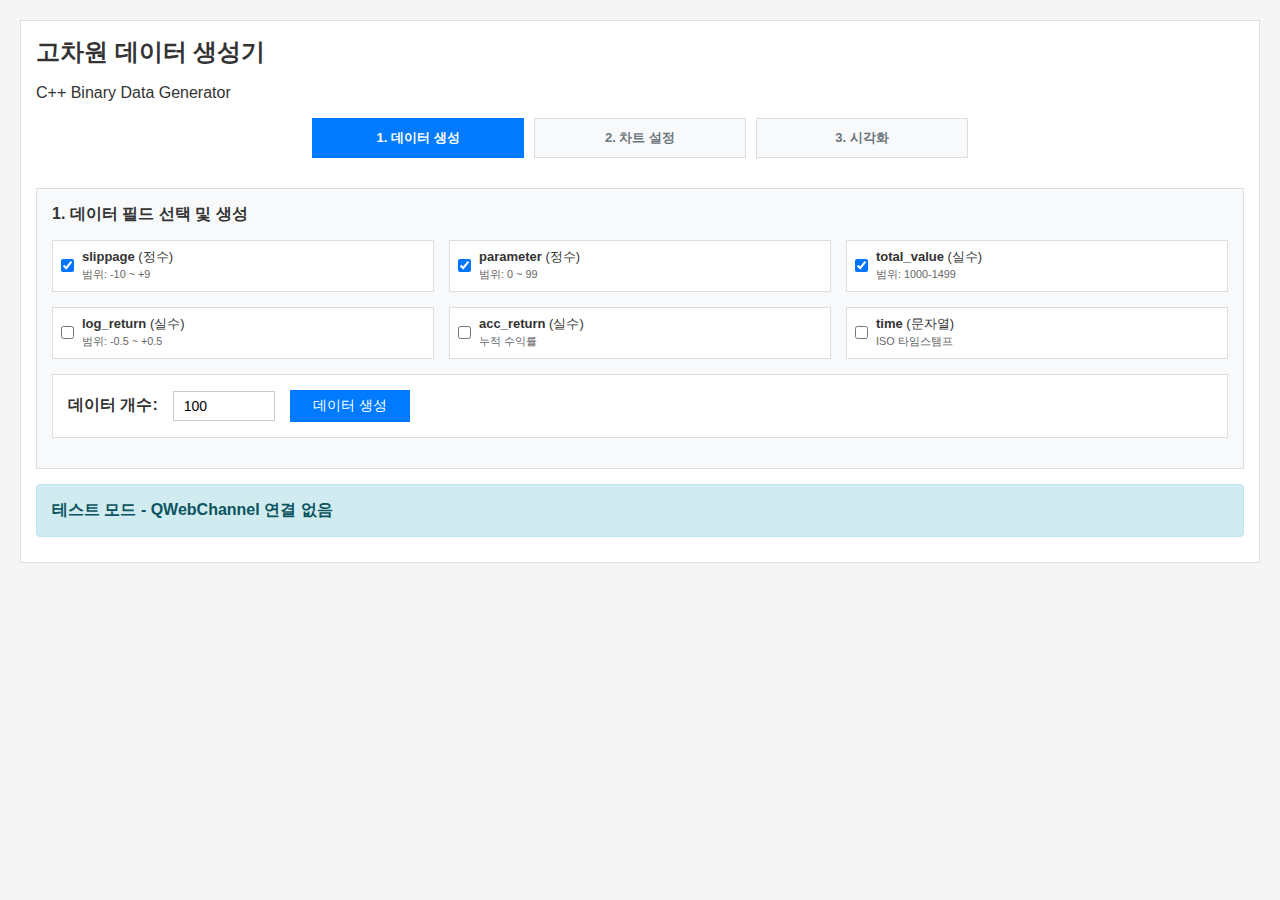
<file: index.html>
<!DOCTYPE html>
<html>
<head>
    <meta charset="utf-8">
    <title>데이터 생성기</title>
    <link rel="stylesheet" href="style.css">
    <script src="qrc:///qtwebchannel/qwebchannel.js"></script>
</head>
<body>
    <div class="container">
        <div class="header">
            <h2>고차원 데이터 생성기</h2>
            <p>C++ Binary Data Generator</p>
        </div>

        <!-- 진행 단계 표시 -->
        <div class="step-indicator">
            <div class="step active" id="step1">1. 데이터 생성</div>
            <div class="step" id="step2">2. 차트 설정</div>
            <div class="step" id="step3">3. 시각화</div>
        </div>

        <!-- 데이터 생성 섹션 -->
        <div class="section">
            <h4>1. 데이터 필드 선택 및 생성</h4>
            <div class="field-selection">
                <div class="field-checkbox">
                    <input type="checkbox" value="slippage" checked>
                    <label><strong>slippage</strong> (정수) <br><small>범위: -10 ~ +9</small></label>
                </div>
                <div class="field-checkbox">
                    <input type="checkbox" value="parameter" checked>
                    <label><strong>parameter</strong> (정수) <br><small>범위: 0 ~ 99</small></label>
                </div>
                <div class="field-checkbox">
                    <input type="checkbox" value="total_value" checked>
                    <label><strong>total_value</strong> (실수) <br><small>범위: 1000-1499</small></label>
                </div>
                <div class="field-checkbox">
                    <input type="checkbox" value="log_return">
                    <label><strong>log_return</strong> (실수) <br><small>범위: -0.5 ~ +0.5</small></label>
                </div>
                <div class="field-checkbox">
                    <input type="checkbox" value="acc_return">
                    <label><strong>acc_return</strong> (실수) <br><small>누적 수익률</small></label>
                </div>
                <div class="field-checkbox">
                    <input type="checkbox" value="time">
                    <label><strong>time</strong> (문자열) <br><small>ISO 타임스탬프</small></label>
                </div>
            </div>
            <div class="controls">
                <label><strong>데이터 개수:</strong></label>
                <input type="number" id="dataCount" value="100" min="1" max="10000">
                <!-- 🔥 onclick 제거, id 추가 -->
                <button id="generateDataBtn">데이터 생성</button>
            </div>
        </div>

        <div id="status" class="status info">
            필드를 선택하고 데이터를 생성해주세요
        </div>

        <!-- 데이터 미리보기 -->
        <div class="section" id="dataPreviewSection" style="display: none;">
            <h4>4. 데이터 미리보기 (최대 10개)</h4>
            <div class="data-preview">
                <table id="dataTable">
                    <thead id="tableHeader"></thead>
                    <tbody id="tableBody"></tbody>
                </table>
            </div>
            <div class="controls">
                <!-- 🔥 onclick 제거, id 추가 -->
                <button id="goToChartBtn" disabled>차트 생성하러 가기</button>
            </div>
        </div>
    </div>

    <script type="module" src="main.js"></script>

</body>
</html>
</file>
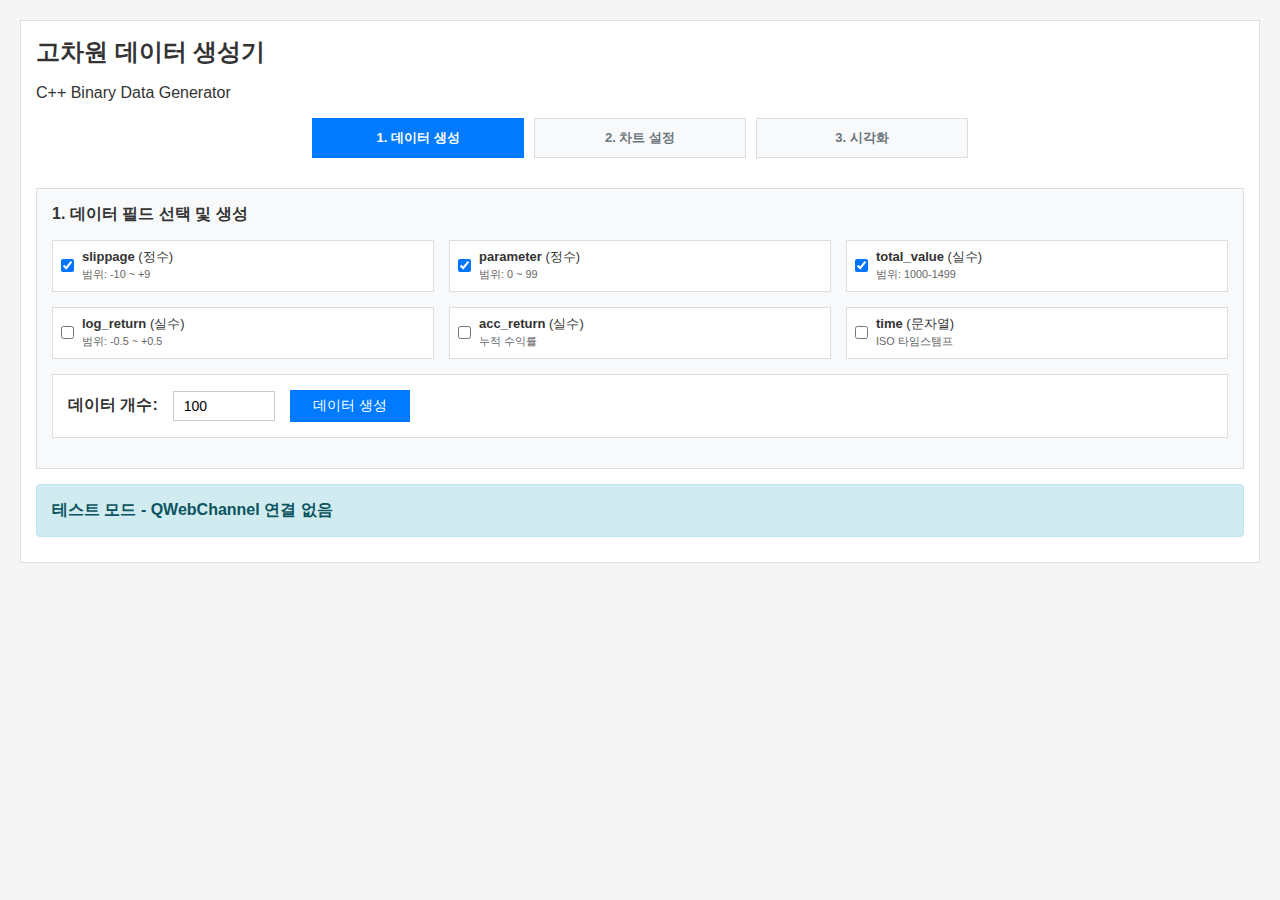
<file: pages/index/index.html>
<!DOCTYPE html>
<html>
<head>
    <meta charset="utf-8">
    <title>데이터 생성기</title>
    <link rel="stylesheet" href="index.css">
    <script src="qrc:///qtwebchannel/qwebchannel.js"></script>
</head>
<body>
    <div class="container">
        <div class="header">
            <h2>고차원 데이터 생성기</h2>
            <p>C++ Binary Data Generator</p>
        </div>

        <!-- 진행 단계 표시 -->
        <div class="step-indicator">
            <div class="step active" id="step1">1. 데이터 생성</div>
            <div class="step" id="step2">2. 차트 설정</div>
            <div class="step" id="step3">3. 시각화</div>
        </div>

        <!-- 데이터 생성 섹션 -->
        <div class="section">
            <h4>1. 데이터 필드 선택 및 생성</h4>
            <div class="field-selection">
                <div class="field-checkbox">
                    <input type="checkbox" value="slippage" checked>
                    <label><strong>slippage</strong> (정수) <br><small>범위: -10 ~ +9</small></label>
                </div>
                <div class="field-checkbox">
                    <input type="checkbox" value="parameter" checked>
                    <label><strong>parameter</strong> (정수) <br><small>범위: 0 ~ 99</small></label>
                </div>
                <div class="field-checkbox">
                    <input type="checkbox" value="total_value" checked>
                    <label><strong>total_value</strong> (실수) <br><small>범위: 1000-1499</small></label>
                </div>
                <div class="field-checkbox">
                    <input type="checkbox" value="log_return">
                    <label><strong>log_return</strong> (실수) <br><small>범위: -0.5 ~ +0.5</small></label>
                </div>
                <div class="field-checkbox">
                    <input type="checkbox" value="acc_return">
                    <label><strong>acc_return</strong> (실수) <br><small>누적 수익률</small></label>
                </div>
                <div class="field-checkbox">
                    <input type="checkbox" value="time">
                    <label><strong>time</strong> (문자열) <br><small>ISO 타임스탬프</small></label>
                </div>
            </div>
            <div class="controls">
                <label><strong>데이터 개수:</strong></label>
                <input type="number" id="dataCount" value="100" min="1" max="10000">
                <!-- 🔥 onclick 제거, id 추가 -->
                <button id="generateDataBtn">데이터 생성</button>
            </div>
        </div>

        <div id="status" class="status info">
            필드를 선택하고 데이터를 생성해주세요
        </div>

        <!-- 데이터 미리보기 -->
        <div class="section" id="dataPreviewSection" style="display: none;">
            <h4>4. 데이터 미리보기 (최대 10개)</h4>
            <div class="data-preview">
                <table id="dataTable">
                    <thead id="tableHeader"></thead>
                    <tbody id="tableBody"></tbody>
                </table>
            </div>
            <div class="controls">
                <!-- ✅ 수정: 버튼 텍스트 변경 (chart_config로 이동) -->
                <button id="goToChartBtn" disabled>차트 설정하러 가기</button>
            </div>
        </div>
    </div>

    <script type="module" src="main.js"></script>

</body>
</html>
</file>
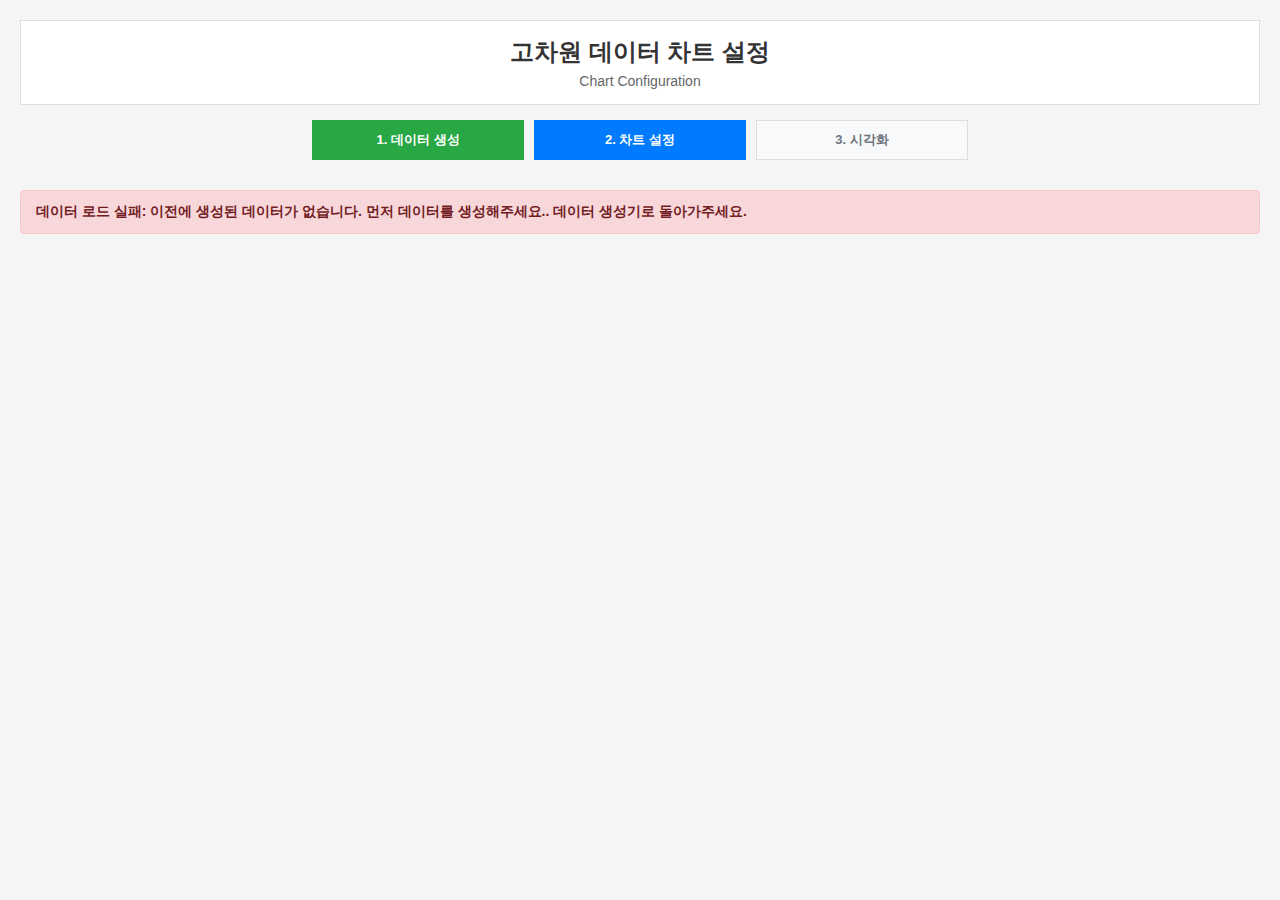
<file: config.html>
<!DOCTYPE html>
<html>
<head>
    <meta charset="utf-8">
    <title>차트 설정</title>
    <link rel="stylesheet" href="configuration.css">
</head>
<body>
    <div class="container">
        <div class="header">
            <h2>고차원 데이터 차트 설정</h2>
            <p>Chart Configuration</p>
        </div>

        <!-- 진행 단계 표시 -->
        <div class="step-indicator">
            <div class="step completed" id="step1">1. 데이터 생성</div>
            <div class="step active" id="step2">2. 차트 설정</div>
            <div class="step" id="step3">3. 시각화</div>
        </div>

        <!-- 데이터 정보 표시 -->
        <div id="data-info" class="data-info">
            <strong>데이터 로딩 중...</strong>
        </div>

        <!-- 차트 설정 섹션 -->
        <div class="section" id="chartConfigSection">
            <h4>차트 설정</h4>
            <div class="chart-config">
                <div class="config-column">
                    <h5>차원 및 필드 선택</h5>
                    <!-- 2D/3D 모드 선택과 필드 선택기들이 동적으로 생성됨 -->
                    <div class="axis-mapping" id="axisMapping">
                    </div>
                </div>
                <div class="config-column">
                    <h5>차트 타입 및 옵션</h5>
                    <div class="axis-selector">
                        <label>차트 타입:</label>
                        <select id="chartTypeSelect">
                            <option value="">차트 타입 선택</option>
                        </select>
                    </div>
                    <div class="advanced-options">
                        <h6>고급 옵션</h6>
                        <div class="axis-selector">
                            <label>크기 스케일링:</label>
                            <select id="sizeScaling">
                                <option value="default">기본 선형</option>
                                <option value="sigmoid">시그모이드</option>
                            </select>
                        </div>
                        <div class="axis-selector" id="sigmoidKContainer" style="display: none;">
                            <label>시그모이드 K값:</label>
                            <input type="number" id="sigmoidK" value="1.0" min="0.1" max="10.0" step="0.1">
                        </div>
                    </div>
                    <div class="controls">
                        <button onclick="proceedToVisualization()" id="proceedBtn" disabled>시각화 진행</button>
                        <button onclick="goBackToGenerator()" class="secondary-btn">데이터 생성으로 돌아가기</button>
                    </div>
                </div>
            </div>
        </div>

        <!-- 에러 표시 -->
        <div id="errorDisplay" class="error-display" style="display: none;"></div>
    </div>

    <script type="module" src="config.js"></script>
</body>
</html>
</file>
<file: style.css>
:root {
    --c-white: #fff;
    --c-bg: #f5f5f5;
    --c-light: #f8f9fa;
    --c-border: #ddd;
    --c-primary: #007bff;
    --c-primary-hover: #0056b3;
    --c-secondary: #6c757d;
    --c-secondary-hover: #545b62;
    --c-success: #28a745;
    --c-warning-bg: #fff3cd;
    --c-warning-border: #ffeaa7;
    --c-error-bg: #f8d7da;
    --c-error-border: #f5c6cb;
    --c-text-dark: #333;
    --c-text-light: #666;
    --spacing: 15px;
    --font-base: 14px;
}

body {
    margin: 0;
    padding: 20px;
    font-family: Arial, sans-serif;
    background: var(--c-bg);
    color: var(--c-text-dark);
}

h1, h2,
.header h2, .section h4, .section h5, .section h6 {
    color: var(--c-text-dark);
    margin: 0 0 var(--spacing) 0;
}

/* 공통 컨테이너 스타일 */
.container,
.section,
.controls,
.config-column,
.chart-container,
.graph-card,
.options-container,
.data-preview,
.metadata-display {
    background: var(--c-white);
    border: 1px solid var(--c-border);
    padding: var(--spacing);
    margin-bottom: var(--spacing);
}

.section {
    background: var(--c-light);
}

/* 필드 선택 */
.field-selection {
    display: grid;
    grid-template-columns: repeat(3, 1fr);
    gap: var(--spacing);
    margin: var(--spacing) 0;
}

.field-checkbox {
    display: flex;
    align-items: center;
    gap: 8px;
    padding: 8px;
    background: var(--c-white);
    border: 1px solid var(--c-border);
}

    .field-checkbox input[type="checkbox"] {
        margin: 0;
    }

    .field-checkbox label {
        font-size: 13px;
        line-height: 1.3;
    }

        .field-checkbox label strong {
            color: var(--c-text-dark);
        }

        .field-checkbox label small {
            color: var(--c-text-light);
        }

/* 컨트롤 */
.controls {
    display: flex;
    gap: var(--spacing);
    align-items: center;
    flex-wrap: wrap;
    background: var(--c-white);
}

    .controls label {
        font-weight: bold;
        color: var(--c-text-dark);
    }

/* 폼 요소 */
select, input, button {
    padding: 6px 10px;
    border: 1px solid #ccc;
    font-size: var(--font-base);
    background: var(--c-white);
}

select {
    min-width: 150px;
}

    select.field-selector {
        min-width: 180px;
    }

input[type="number"] {
    width: 80px;
}

button {
    background: var(--c-primary);
    color: #fff;
    cursor: pointer;
    border: 1px solid var(--c-primary);
    min-width: 120px;
}

    button:hover {
        background: var(--c-primary-hover);
    }

    button:disabled {
        background: var(--c-secondary);
        border-color: var(--c-secondary);
        cursor: not-allowed;
    }

.secondary-btn {
    background: var(--c-secondary);
    border-color: var(--c-secondary);
}

    .secondary-btn:hover {
        background: var(--c-secondary-hover);
    }

/* 차트 설정 */
.chart-config {
    display: grid;
    grid-template-columns: 1fr 1fr;
    gap: var(--spacing);
    margin: var(--spacing) 0;
}

.axis-mapping {
    display: flex;
    flex-direction: column;
    gap: var(--spacing);
}

.axis-selector {
    display: flex;
    align-items: center;
    gap: 10px;
}

    .axis-selector label {
        min-width: 80px;
        font-weight: bold;
        color: var(--c-text-dark);
        font-size: 12px;
        line-height: 1.3;
    }

    .axis-selector small {
        color: var(--c-text-light);
        font-weight: normal;
    }

.advanced-options {
    background: var(--c-warning-bg);
    padding: var(--spacing);
    margin-top: var(--spacing);
    border: 1px solid var(--c-warning-border);
}

/* 단계 표시 */
.step-indicator {
    display: flex;
    justify-content: center;
    margin-bottom: 30px;
}

.step {
    flex: 1;
    max-width: 180px;
    text-align: center;
    padding: 10px 15px;
    background: var(--c-light);
    margin: 0 5px;
    color: var(--c-secondary);
    border: 1px solid var(--c-border);
    font-size: 13px;
    font-weight: bold;
}

    .step.active {
        background: var(--c-primary);
        color: #fff;
        border-color: var(--c-primary);
    }

    .step.completed {
        background: var(--c-success);
        color: #fff;
        border-color: var(--c-success);
    }

/* 상태 메시지 */
.status {
    padding: 10px 15px;
    margin: var(--spacing) 0;
    border: 1px solid;
    font-weight: bold;
}

    .status.info {
        background: #d1ecf1;
        color: #0c5460;
        border-color: #bee5eb;
    }

    .status.success {
        background: #d4edda;
        color: #155724;
        border-color: #c3e6cb;
    }

    .status.error {
        background: var(--c-error-bg);
        color: #721c24;
        border-color: var(--c-error-border);
    }

.error-display, .data-info {
    padding: 10px;
    margin: var(--spacing) 0;
    border: 1px solid;
    font-weight: bold;
}

.error-display {
    background: var(--c-error-bg);
    color: #721c24;
    border-color: var(--c-error-border);
}

.data-info {
    background: #e3f2fd;
    color: var(--c-text-dark);
    border-color: #2196f3;
    font-size: 14px;
}

    .data-info.success {
        background: #d4edda;
        border-color: #c3e6cb;
        color: #155724;
    }

    .data-info.error {
        background: var(--c-error-bg);
        border-color: var(--c-error-border);
        color: #721c24;
    }

/* 차트 및 테이블 */
.chart-container h3 {
    color: var(--c-text-dark);
    text-align: center;
    margin-bottom: 20px;
    font-size: 18px;
}

table {
    width: 100%;
    border-collapse: collapse;
    font-size: 12px;
}

th, td {
    padding: 8px;
    text-align: left;
    border-bottom: 1px solid var(--c-border);
}

th {
    background: var(--c-light);
    position: sticky;
    top: 0;
    font-weight: bold;
    color: var(--c-text-dark);
}

tr:nth-child(even) {
    background: #f9f9f9;
}

.metadata-display {
    font-family: 'Courier New', monospace;
    font-size: 11px;
    white-space: pre-wrap;
    max-height: 200px;
    overflow: auto;
}

/* 간략화된 메시지 스타일 */
.error, .warning, .info {
    padding: 15px;
    border-radius: 4px;
    margin: 10px 0;
    font-weight: bold;
}

.error {
    color: #721c24;
    background: var(--c-error-bg);
    border: 1px solid var(--c-error-border);
}

.warning {
    color: #856404;
    background: var(--c-warning-bg);
    border: 1px solid var(--c-warning-border);
}

.info {
    color: #055160;
    background: #d1ecf1;
    border: 1px solid #bee5eb;
}

/* 셀렉터 스타일 */
.selector-container {
    display: flex;
    flex-direction: column;
    gap: 7px;
}

.dimension-select-wrapper {
    display: flex;
    align-items: center;
    gap: 5px;
}

    .dimension-select-wrapper label {
        font-weight: bold;
        min-width: 100px;
    }

#dimension-select {
    padding: 4px 6px;
    border: 1px solid var(--c-border);
    border-radius: 4px;
    font-size: 7px;
    min-width: 100px;
}

.axis-selectors {
    display: flex;
    gap: 5px;
    flex-wrap: wrap;
    align-items: center;
    min-height: 20px;
}

.axis-selector-item {
    display: flex;
    flex-direction: column;
    gap: 3px;
}

    .axis-selector-item label {
        font-size: 6px;
        color: var(--c-text-light);
        font-weight: bold;
    }

.axis-select {
    padding: 3px 5px;
    border: 1px solid var(--c-border);
    border-radius: 4px;
    font-size: 7px;
    min-width: 60px;
}

    .axis-select option:disabled {
        color: #999;
        font-style: italic;
    }

/* 버튼 */
.primary-btn {
    padding: 5px 10px;
    background: var(--c-primary);
    color: #fff;
    border: none;
    border-radius: 4px;
    cursor: pointer;
    font-size: 7px;
    font-weight: bold;
    align-self: flex-start;
    transition: background-color 0.2s;
}

    .primary-btn:hover:not(:disabled) {
        background: var(--c-primary-hover);
    }

    .primary-btn:disabled {
        background: #ccc;
        cursor: not-allowed;
    }

/* 그래프 카드 */
.graphs-container {
    display: flex;
    flex-wrap: wrap;
    gap: 10px;
    margin-top: 10px;
}

.graph-card {
    background: var(--c-white);
    border-radius: 8px;
    box-shadow: 0 2px 4px rgba(0,0,0,0.1);
    padding: 8px;
    width: calc(33.333% - 7px);
    position: relative;
    min-height: 400px;
}

    .graph-card .chart-container .error {
        display: flex;
        align-items: center;
        justify-content: center;
        height: 300px;
        margin: 0;
        font-size: 14px;
    }

    .graph-card h3 {
        margin: 0 0 5px 0;
        padding-right: 30px;
        font-size: 8px;
        color: #555;
    }

.delete-btn {
    position: absolute;
    top: 5px;
    right: 5px;
    width: 12px;
    height: 12px;
    border: none;
    background: #dc3545;
    color: #fff;
    border-radius: 4px;
    cursor: pointer;
    display: flex;
    align-items: center;
    justify-content: center;
    font-size: 8px;
    line-height: 1;
    padding: 0;
    transition: background-color 0.2s;
    z-index: 10;
}

    .delete-btn:hover {
        background: #c82333;
    }

/* 시각화 버튼 */
.viz-buttons {
    display: flex;
    flex-wrap: wrap;
    gap: 5px;
    margin-bottom: 5px;
}

.viz-button {
    padding: 4px 8px;
    border: 1px solid var(--c-border);
    border-radius: 4px;
    background: #fafafa;
    font-size: 7px;
    cursor: pointer;
    transition: all 0.2s;
}

    .viz-button:hover {
        background: var(--c-light);
    }

    .viz-button.active {
        background: var(--c-primary);
        color: #fff;
    }

/* 옵션 섹션 */
.option-section h4 {
    margin: 0 0 8px 0;
    font-size: 12px;
    color: #495057;
}

/* 데이터셋 정보 */
.dataset-info {
    font-size: 10px;
    color: var(--c-text-light);
    background: var(--c-light);
    padding: 8px;
    border-radius: 4px;
    margin-top: 10px;
    border-left: 3px solid var(--c-primary);
}

/* 로딩 */
.loading {
    display: flex;
    align-items: center;
    justify-content: center;
    height: 300px;
    font-size: 14px;
    color: var(--c-text-light);
}

    .loading::before {
        content: "⟳ ";
        animation: spin 1s linear infinite;
        margin-right: 8px;
    }

@keyframes spin {
    from {
        transform: rotate(0deg);
    }

    to {
        transform: rotate(360deg);
    }
}

/* 반응형 */
@media (max-width: 1200px) {
    .graph-card {
        width: calc(50% - 5px);
    }
}

@media (max-width: 768px) {
    .chart-config {
        grid-template-columns: 1fr;
    }

    .field-selection {
        grid-template-columns: 1fr;
    }

    .controls {
        flex-direction: column;
        align-items: stretch;
    }

    .axis-selector {
        flex-direction: column;
        align-items: stretch;
        gap: 5px;
    }

        .axis-selector label {
            min-width: auto;
        }

    .graph-card {
        width: 100%;
    }

    .axis-selectors {
        flex-direction: column;
        align-items: stretch;
    }

    .axis-selector-item {
        flex-direction: row;
        align-items: center;
        gap: 10px;
    }

        .axis-selector-item label {
            min-width: 60px;
        }
}
</file>
<file: pages/index/index.css>
:root {
    --c-white: #fff;
    --c-bg: #f5f5f5;
    --c-light: #f8f9fa;
    --c-border: #ddd;
    --c-primary: #007bff;
    --c-primary-hover: #0056b3;
    --c-secondary: #6c757d;
    --c-secondary-hover: #545b62;
    --c-success: #28a745;
    --c-warning-bg: #fff3cd;
    --c-warning-border: #ffeaa7;
    --c-error-bg: #f8d7da;
    --c-error-border: #f5c6cb;
    --c-text-dark: #333;
    --c-text-light: #666;
    --spacing: 15px;
    --font-base: 14px;
}

body {
    margin: 0;
    padding: 20px;
    font-family: Arial, sans-serif;
    background: var(--c-bg);
    color: var(--c-text-dark);
}

h1, h2,
.header h2, .section h4, .section h5, .section h6 {
    color: var(--c-text-dark);
    margin: 0 0 var(--spacing) 0;
}

/* 공통 컨테이너 스타일 */
.container,
.section,
.controls,
.data-preview {
    background: var(--c-white);
    border: 1px solid var(--c-border);
    padding: var(--spacing);
    margin-bottom: var(--spacing);
}

.section {
    background: var(--c-light);
}

/* 필드 선택 */
.field-selection {
    display: grid;
    grid-template-columns: repeat(3, 1fr);
    gap: var(--spacing);
    margin: var(--spacing) 0;
}

.field-checkbox {
    display: flex;
    align-items: center;
    gap: 8px;
    padding: 8px;
    background: var(--c-white);
    border: 1px solid var(--c-border);
}

    .field-checkbox input[type="checkbox"] {
        margin: 0;
    }

    .field-checkbox label {
        font-size: 13px;
        line-height: 1.3;
    }

        .field-checkbox label strong {
            color: var(--c-text-dark);
        }

        .field-checkbox label small {
            color: var(--c-text-light);
        }

/* 컨트롤 */
.controls {
    display: flex;
    gap: var(--spacing);
    align-items: center;
    flex-wrap: wrap;
    background: var(--c-white);
}

    .controls label {
        font-weight: bold;
        color: var(--c-text-dark);
    }

/* 폼 요소 */
select, input, button {
    padding: 6px 10px;
    border: 1px solid #ccc;
    font-size: var(--font-base);
    background: var(--c-white);
}

select {
    min-width: 150px;
}

input[type="number"] {
    width: 80px;
}

button {
    background: var(--c-primary);
    color: #fff;
    cursor: pointer;
    border: 1px solid var(--c-primary);
    min-width: 120px;
}

    button:hover {
        background: var(--c-primary-hover);
    }

    button:disabled {
        background: var(--c-secondary);
        border-color: var(--c-secondary);
        cursor: not-allowed;
    }

.secondary-btn {
    background: var(--c-secondary);
    border-color: var(--c-secondary);
}

    .secondary-btn:hover {
        background: var(--c-secondary-hover);
    }

/* 단계 표시 */
.step-indicator {
    display: flex;
    justify-content: center;
    margin-bottom: 30px;
}

.step {
    flex: 1;
    max-width: 180px;
    text-align: center;
    padding: 10px 15px;
    background: var(--c-light);
    margin: 0 5px;
    color: var(--c-secondary);
    border: 1px solid var(--c-border);
    font-size: 13px;
    font-weight: bold;
}

    .step.active {
        background: var(--c-primary);
        color: #fff;
        border-color: var(--c-primary);
    }

    .step.completed {
        background: var(--c-success);
        color: #fff;
        border-color: var(--c-success);
    }

/* 상태 메시지 */
.status {
    padding: 10px 15px;
    margin: var(--spacing) 0;
    border: 1px solid;
    font-weight: bold;
}

    .status.info {
        background: #d1ecf1;
        color: #0c5460;
        border-color: #bee5eb;
    }

    .status.success {
        background: #d4edda;
        color: #155724;
        border-color: #c3e6cb;
    }

    .status.error {
        background: var(--c-error-bg);
        color: #721c24;
        border-color: var(--c-error-border);
    }

.error-display, .data-info {
    padding: 10px;
    margin: var(--spacing) 0;
    border: 1px solid;
    font-weight: bold;
}

.error-display {
    background: var(--c-error-bg);
    color: #721c24;
    border-color: var(--c-error-border);
}

.data-info {
    background: #e3f2fd;
    color: var(--c-text-dark);
    border-color: #2196f3;
    font-size: 14px;
}

    .data-info.success {
        background: #d4edda;
        border-color: #c3e6cb;
        color: #155724;
    }

    .data-info.error {
        background: var(--c-error-bg);
        border-color: var(--c-error-border);
        color: #721c24;
    }

/* 테이블 (데이터 미리보기) */
table {
    width: 100%;
    border-collapse: collapse;
    font-size: 12px;
}

th, td {
    padding: 8px;
    text-align: left;
    border-bottom: 1px solid var(--c-border);
}

th {
    background: var(--c-light);
    position: sticky;
    top: 0;
    font-weight: bold;
    color: var(--c-text-dark);
}

tr:nth-child(even) {
    background: #f9f9f9;
}

/* 간략화된 메시지 스타일 */
.error, .warning, .info {
    padding: 15px;
    border-radius: 4px;
    margin: 10px 0;
    font-weight: bold;
}

.error {
    color: #721c24;
    background: var(--c-error-bg);
    border: 1px solid var(--c-error-border);
}

.warning {
    color: #856404;
    background: var(--c-warning-bg);
    border: 1px solid var(--c-warning-border);
}

.info {
    color: #055160;
    background: #d1ecf1;
    border: 1px solid #bee5eb;
}

/* 로딩 */
.loading {
    display: flex;
    align-items: center;
    justify-content: center;
    height: 300px;
    font-size: 14px;
    color: var(--c-text-light);
}

    .loading::before {
        content: "⟳ ";
        animation: spin 1s linear infinite;
        margin-right: 8px;
    }

@keyframes spin {
    from {
        transform: rotate(0deg);
    }

    to {
        transform: rotate(360deg);
    }
}

/* 반응형 */
@media (max-width: 768px) {
    .field-selection {
        grid-template-columns: 1fr;
    }

    .controls {
        flex-direction: column;
        align-items: stretch;
    }

    .step-indicator {
        flex-direction: column;
        gap: 5px;
    }
}
</file>
<file: configuration.css>
/* ============================================================================
   configuration.css - 차트 설정 페이지 스타일
   ============================================================================ */

:root {
    --c-white: #fff;
    --c-bg: #f5f5f5;
    --c-light: #f8f9fa;
    --c-border: #ddd;
    --c-primary: #007bff;
    --c-primary-hover: #0056b3;
    --c-secondary: #6c757d;
    --c-secondary-hover: #545b62;
    --c-success: #28a745;
    --c-warning-bg: #fff3cd;
    --c-warning-border: #ffeaa7;
    --c-error-bg: #f8d7da;
    --c-error-border: #f5c6cb;
    --c-text-dark: #333;
    --c-text-light: #666;
    --spacing: 15px;
    --font-base: 14px;
}

body {
    margin: 0;
    padding: 20px;
    font-family: Arial, sans-serif;
    background: var(--c-bg);
    color: var(--c-text-dark);
}

/* 헤더 */
.header {
    background: var(--c-white);
    border: 1px solid var(--c-border);
    padding: var(--spacing);
    margin-bottom: var(--spacing);
    text-align: center;
}

.header h2 {
    color: var(--c-text-dark);
    margin: 0 0 5px 0;
    font-size: 24px;
}

.header p {
    color: var(--c-text-light);
    margin: 0;
    font-size: 14px;
}

/* 컨테이너 */
.container {
    max-width: 1400px;
    margin: 0 auto;
}

.section {
    background: var(--c-light);
    border: 1px solid var(--c-border);
    padding: var(--spacing);
    margin-bottom: var(--spacing);
}

.section h4, .section h5, .section h6 {
    color: var(--c-text-dark);
    margin: 0 0 var(--spacing) 0;
}

.section h4 {
    font-size: 18px;
}

.section h5 {
    font-size: 16px;
}

.section h6 {
    font-size: 14px;
}

/* 단계 표시 */
.step-indicator {
    display: flex;
    justify-content: center;
    margin-bottom: 30px;
}

.step {
    flex: 1;
    max-width: 180px;
    text-align: center;
    padding: 10px 15px;
    background: var(--c-light);
    margin: 0 5px;
    color: var(--c-secondary);
    border: 1px solid var(--c-border);
    font-size: 13px;
    font-weight: bold;
}

.step.active {
    background: var(--c-primary);
    color: #fff;
    border-color: var(--c-primary);
}

.step.completed {
    background: var(--c-success);
    color: #fff;
    border-color: var(--c-success);
}

/* 데이터 정보 */
.data-info {
    padding: 12px 15px;
    margin: var(--spacing) 0;
    border: 1px solid;
    border-radius: 4px;
    font-weight: bold;
    font-size: var(--font-base);
}

.data-info.info {
    background: #e3f2fd;
    color: var(--c-text-dark);
    border-color: #2196f3;
}

.data-info.success {
    background: #d4edda;
    border-color: #c3e6cb;
    color: #155724;
}

.data-info.error {
    background: var(--c-error-bg);
    border-color: var(--c-error-border);
    color: #721c24;
}

/* 차트 설정 */
.chart-config {
    display: grid;
    grid-template-columns: 1fr 1fr;
    gap: var(--spacing);
    margin: var(--spacing) 0;
}

.config-column {
    background: var(--c-white);
    border: 1px solid var(--c-border);
    padding: var(--spacing);
    border-radius: 4px;
}

/* 축 매핑 */
.axis-mapping {
    display: flex;
    flex-direction: column;
    gap: var(--spacing);
}

.axis-selector {
    display: flex;
    align-items: center;
    gap: 10px;
    flex-wrap: wrap;
}

.axis-selector label {
    min-width: 120px;
    font-weight: bold;
    color: var(--c-text-dark);
    font-size: 13px;
    line-height: 1.3;
}

.axis-selector small {
    color: var(--c-text-light);
    font-weight: normal;
    display: block;
    margin-top: 2px;
}

/* 폼 요소 */
select, input, button {
    padding: 8px 12px;
    border: 1px solid var(--c-border);
    border-radius: 4px;
    font-size: var(--font-base);
    background: var(--c-white);
}

select {
    min-width: 200px;
    cursor: pointer;
}

select.field-selector {
    min-width: 220px;
}

input[type="number"] {
    width: 100px;
}

button {
    background: var(--c-primary);
    color: #fff;
    cursor: pointer;
    border: 1px solid var(--c-primary);
    min-width: 140px;
    font-weight: bold;
    transition: background-color 0.2s;
}

button:hover {
    background: var(--c-primary-hover);
}

button:disabled {
    background: var(--c-secondary);
    border-color: var(--c-secondary);
    cursor: not-allowed;
}

.secondary-btn {
    background: var(--c-secondary);
    border-color: var(--c-secondary);
}

.secondary-btn:hover {
    background: var(--c-secondary-hover);
}

/* 모드 선택 컨테이너 */
.mode-selection-container {
    display: flex;
    gap: 15px;
    align-items: center;
    margin: 15px 0;
    padding: 15px;
    background: #e3f2fd;
    border: 1px solid #2196f3;
    border-radius: 4px;
}

.mode-btn {
    padding: 12px 24px;
    border: none;
    border-radius: 6px;
    cursor: pointer;
    font-size: 14px;
    font-weight: bold;
    transition: all 0.2s;
    min-width: 160px;
}

.btn-2d {
    background: #007bff;
    color: white;
}

.btn-2d:hover:not(:disabled) {
    background: #0056b3;
    transform: translateY(-1px);
}

.btn-3d {
    background: #28a745;
    color: white;
}

.btn-3d:hover:not(:disabled) {
    background: #1e7e34;
    transform: translateY(-1px);
}

/* 차원 선택 컨테이너 */
.dimension-selection-container {
    display: flex;
    gap: 15px;
    align-items: center;
    margin: 15px 0;
    padding: 15px;
    background: var(--c-warning-bg);
    border: 1px solid var(--c-warning-border);
    border-radius: 4px;
}

#dimensionSelect {
    min-width: 250px;
    padding: 10px 12px;
    font-size: 14px;
}

/* 3D 모드 정보 */
.mode-info {
    background: #d4edda;
    color: #155724;
    padding: 15px;
    border: 1px solid #c3e6cb;
    border-radius: 4px;
    margin: 10px 0;
    font-size: 14px;
    line-height: 1.4;
}

/* 고급 옵션 */
.advanced-options {
    background: var(--c-warning-bg);
    padding: var(--spacing);
    margin-top: var(--spacing);
    border: 1px solid var(--c-warning-border);
    border-radius: 4px;
}

#sigmoidKContainer {
    margin-top: 10px;
}

/* 컨트롤 */
.controls {
    display: flex;
    gap: var(--spacing);
    align-items: center;
    flex-wrap: wrap;
    margin-top: 20px;
}

/* 에러 표시 */
.error-display {
    background: var(--c-error-bg);
    color: #721c24;
    padding: 12px 15px;
    margin: var(--spacing) 0;
    border: 1px solid var(--c-error-border);
    border-radius: 4px;
    font-weight: bold;
}

/* 반응형 */
@media (max-width: 1200px) {
    .chart-config {
        grid-template-columns: 1fr;
    }
}

@media (max-width: 768px) {
    body {
        padding: 10px;
    }
    
    .mode-selection-container,
    .dimension-selection-container {
        flex-direction: column;
        align-items: stretch;
    }
    
    .mode-btn {
        min-width: auto;
        width: 100%;
    }
    
    .axis-selector {
        flex-direction: column;
        align-items: stretch;
        gap: 8px;
    }
    
    .axis-selector label {
        min-width: auto;
    }
    
    select {
        min-width: auto;
        width: 100%;
    }
    
    .controls {
        flex-direction: column;
        align-items: stretch;
    }
    
    button {
        min-width: auto;
        width: 100%;
    }
    
    .step {
        font-size: 11px;
        padding: 8px 10px;
    }
}
</file>
